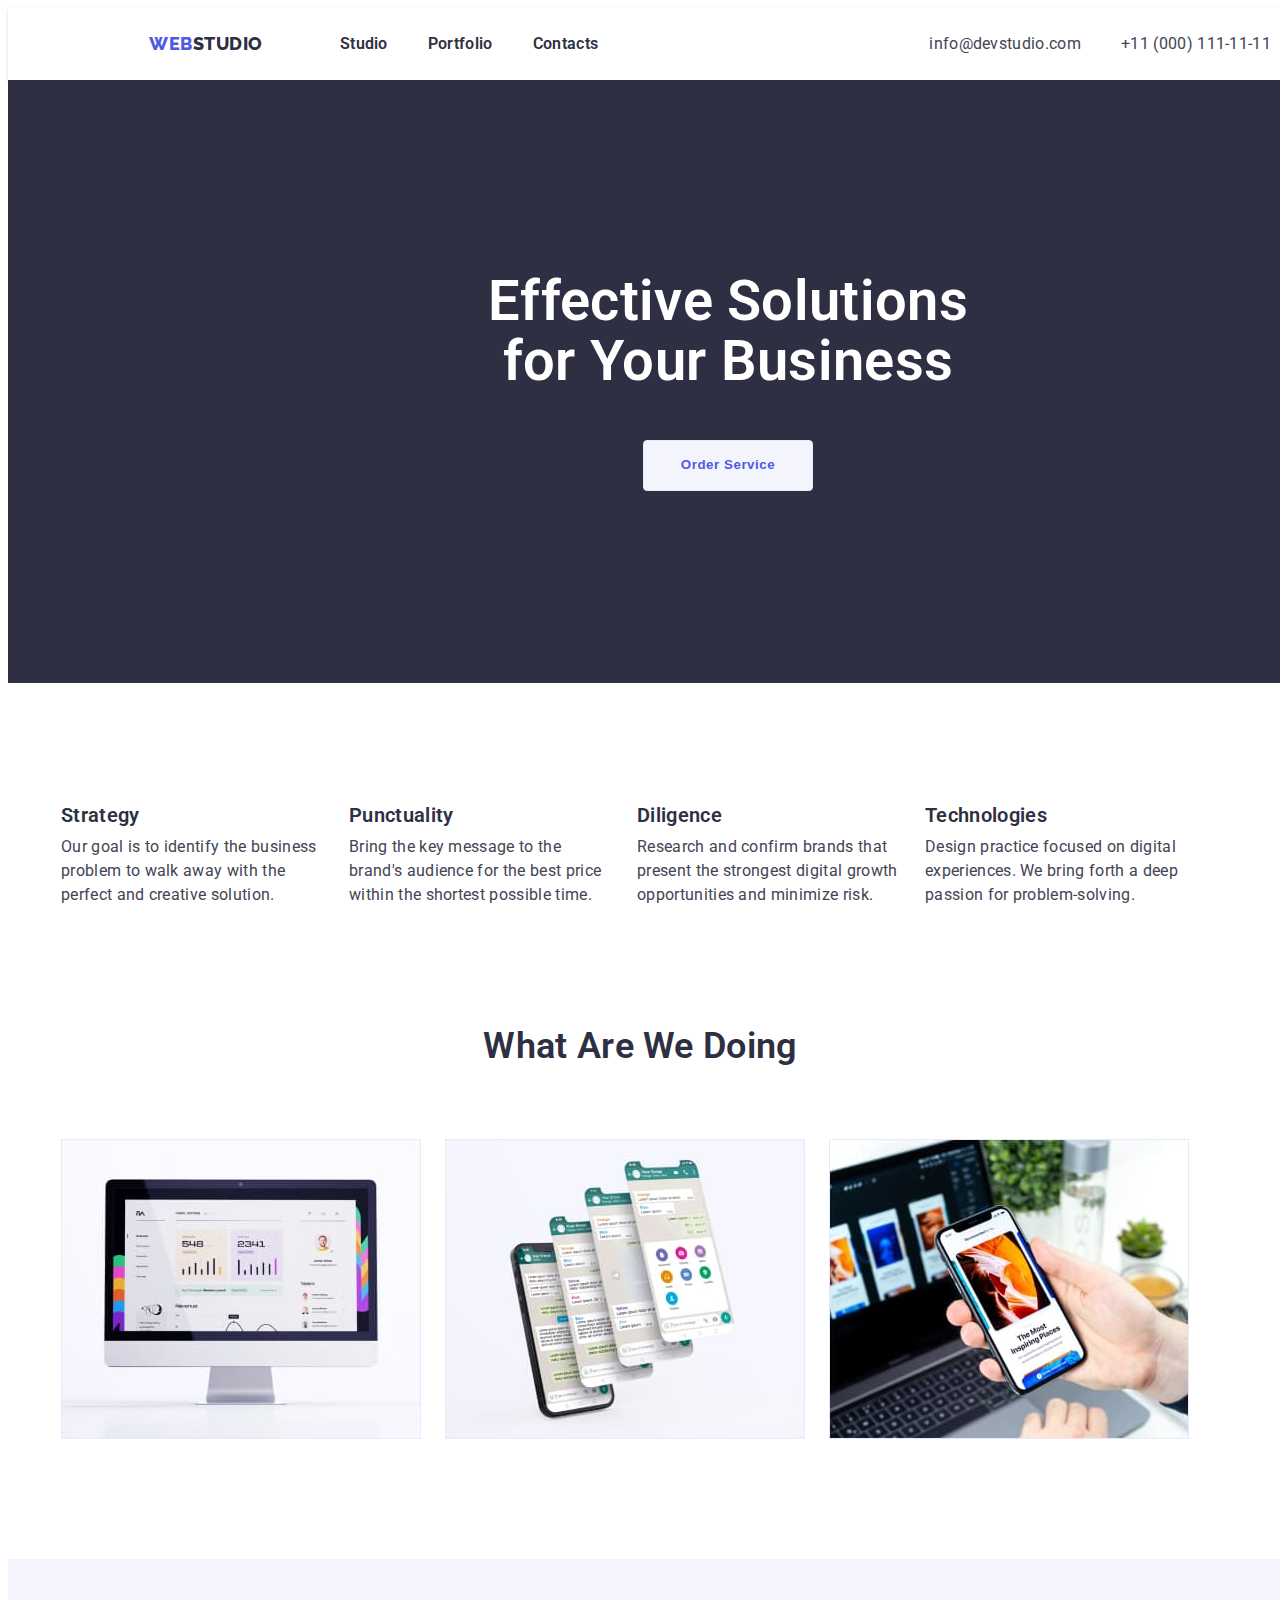
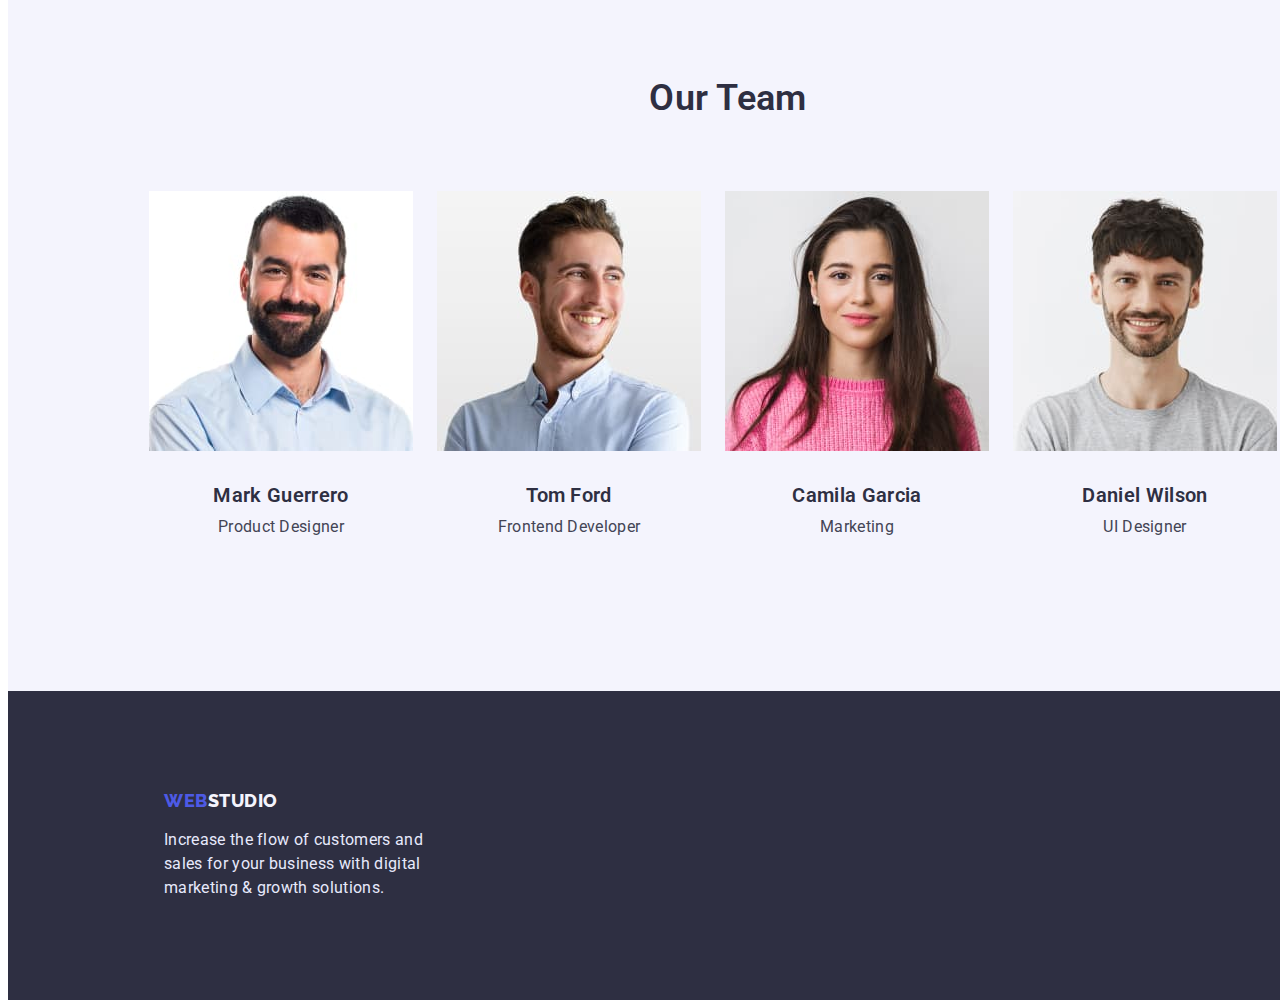
<file: index.html>
<!DOCTYPE html>
<html lang="en">

<head>
	<meta charset="UTF-8">
	<meta http-equiv="X-UA-Compatible" content="IE=edge">
	<meta name="viewport" content="width=device-width, initial-scale=1.0">
	<link rel="preconnect" href="https://fonts.googleapis.com">
	<link rel="preconnect" href="https://fonts.gstatic.com" crossorigin>
	<link href="https://fonts.googleapis.com/css2?family=Raleway:wght@700&family=Roboto:wght@400;500;700;900&display=swap"
		rel="stylesheet">
	<link rel="stylesheet" href="https://cdnjs.cloudflare.com/ajax/libs/modern-normalize/1.1.0/modern-normalize.min.css"
		integrity="sha512-wpPYUAdjBVSE4KJnH1VR1HeZfpl1ub8YT/NKx4PuQ5NmX2tKuGu6U/JRp5y+Y8XG2tV+wKQpNHVUX03MfMFn9Q=="
		crossorigin="anonymous" referrerpolicy="no-referrer">
	<link rel="stylesheet" href="./css/styles.css">
	<title>Студія</title>
</head>

<body>

	<!-- Навигация -->
	<header class="page-header">
		<div class="container flex">
			<nav class="page-nav flex">
				<a href="./index.html" class="logo"><span>Web</span>Studio</a>

				<ul class="nav-items flex">
					<li class="item">
						<a href="./index.html" class="link">Studio</a>
					</li>
					<li class="item">
						<a href="./portfolio.html" class="link">Portfolio</a>
					</li>
					<li class="item">
						<a href="" class="link">Contacts</a>
					</li>
				</ul>
			</nav>
			<ul class="menu-contacts flex">
				<li class="item">
					<a href="mailto:info@devstudio.com" class="link">info@devstudio.com</a>
				</li>
				<li class="item">
					<a href="tel:+110001111111" class="link">+11 (000) 111-11-11</a>
				</li>
			</ul>
		</div>
	</header>

	<main>
		<!-- Герой -->
		<div class="page-hero">
			<section class="hero container">
				<h1 class="heading">Effective Solutions for Your Business</h1>
				<button class="button" type="button">Order Service</button>
			</section>
		</div>

		<!-- Наши цели -->
		<section class="features-desc section">
			<div class="features-desc container">
				<ul class="features-list flex">
					<li class="item">
						<h3 class="title">Strategy</h3>
						<p class="text">Our goal is to identify the business
							problem to walk away with the perfect and creative solution.</p>
					</li>
					<li class="item">
						<h3 class="title">Punctuality</h3>
						<p class="text">Bring the key message to the brand's audience for the best price within the shortest
							possible
							time.</p>
					</li>
					<li class="item">
						<h3 class="title">Diligence</h3>
						<p class="text">Research and confirm brands that present the strongest digital growth opportunities and
							minimize risk.</p>
					</li>
					<li class="item">
						<h3 class="title">Technologies</h3>
						<p class="text">Design practice focused on digital experiences. We bring forth a deep passion for
							problem-solving.</p>
					</li>
				</ul>
			</div>
		</section>

		<!-- Что мы делаем -->
		<section class="features-examples section">
			<div class="features-examples container">
				<h2 class="heading">What Are We Doing</h2>
				<ul class="examples-list flex">
					<li class="item">
						<img src="./images/monitor.jpg" class="image" width="360" alt="monitor">
					</li>
					<li class="item">
						<img src="./images/layers.jpg" class="image" width="360" alt="layers">
					</li>
					<li class="item">
						<img src="./images/phone.jpg" class="image" width="360" alt="phone">
					</li>
				</ul>
			</div>
		</section>

		<!-- Наша команда -->
		<section class="team-cards section">
			<div class="team-cards container">
				<h2 class="heading">Our Team</h2>

				<ul class="team-list flex">
					<li class="item">
						<img src="./images/markguerrero.jpg" class="image" width="264" alt="Mark Guerrero">
						<div class="team-list block">
							<h3 class="title">Mark Guerrero</h3>
							<p class="text">Product Designer</p>
						</div>
					</li>
					<li class="item">
						<img src="./images/tomford.jpg" class="image" width="264" alt="Tom Ford">
						<div class="team-list block">
							<h3 class="title">Tom Ford</h3>
							<p class="text">Frontend Developer</p>
						</div>
					<li class="item">
						<img src="./images/camilagarcia.jpg" class="image" width="264" alt="Camila Garcia">
						<div class="team-list block">
							<h3 class="title">Camila Garcia</h3>
							<p class="text">Marketing</p>
						</div>
					<li class="item">
						<img src="./images/danielwilson.jpg" class="image" width="264" alt="Daniel Wilson">
						<div class="team-list block">
							<h3 class="title">Daniel Wilson</h3>
							<p class="text">UI Designer</p>
						</div>
				</ul>
			</div>
		</section>
	</main>

	<!-- Подвал -->
	<footer class="page-footer section">
		<a href="" class="logo footer"><span>Web</span>Studio</a>
		<p class="text footer">Increase the flow of customers and sales for your business with digital marketing & growth
			solutions.</p>
	</footer>
</body>

</html>
</file>
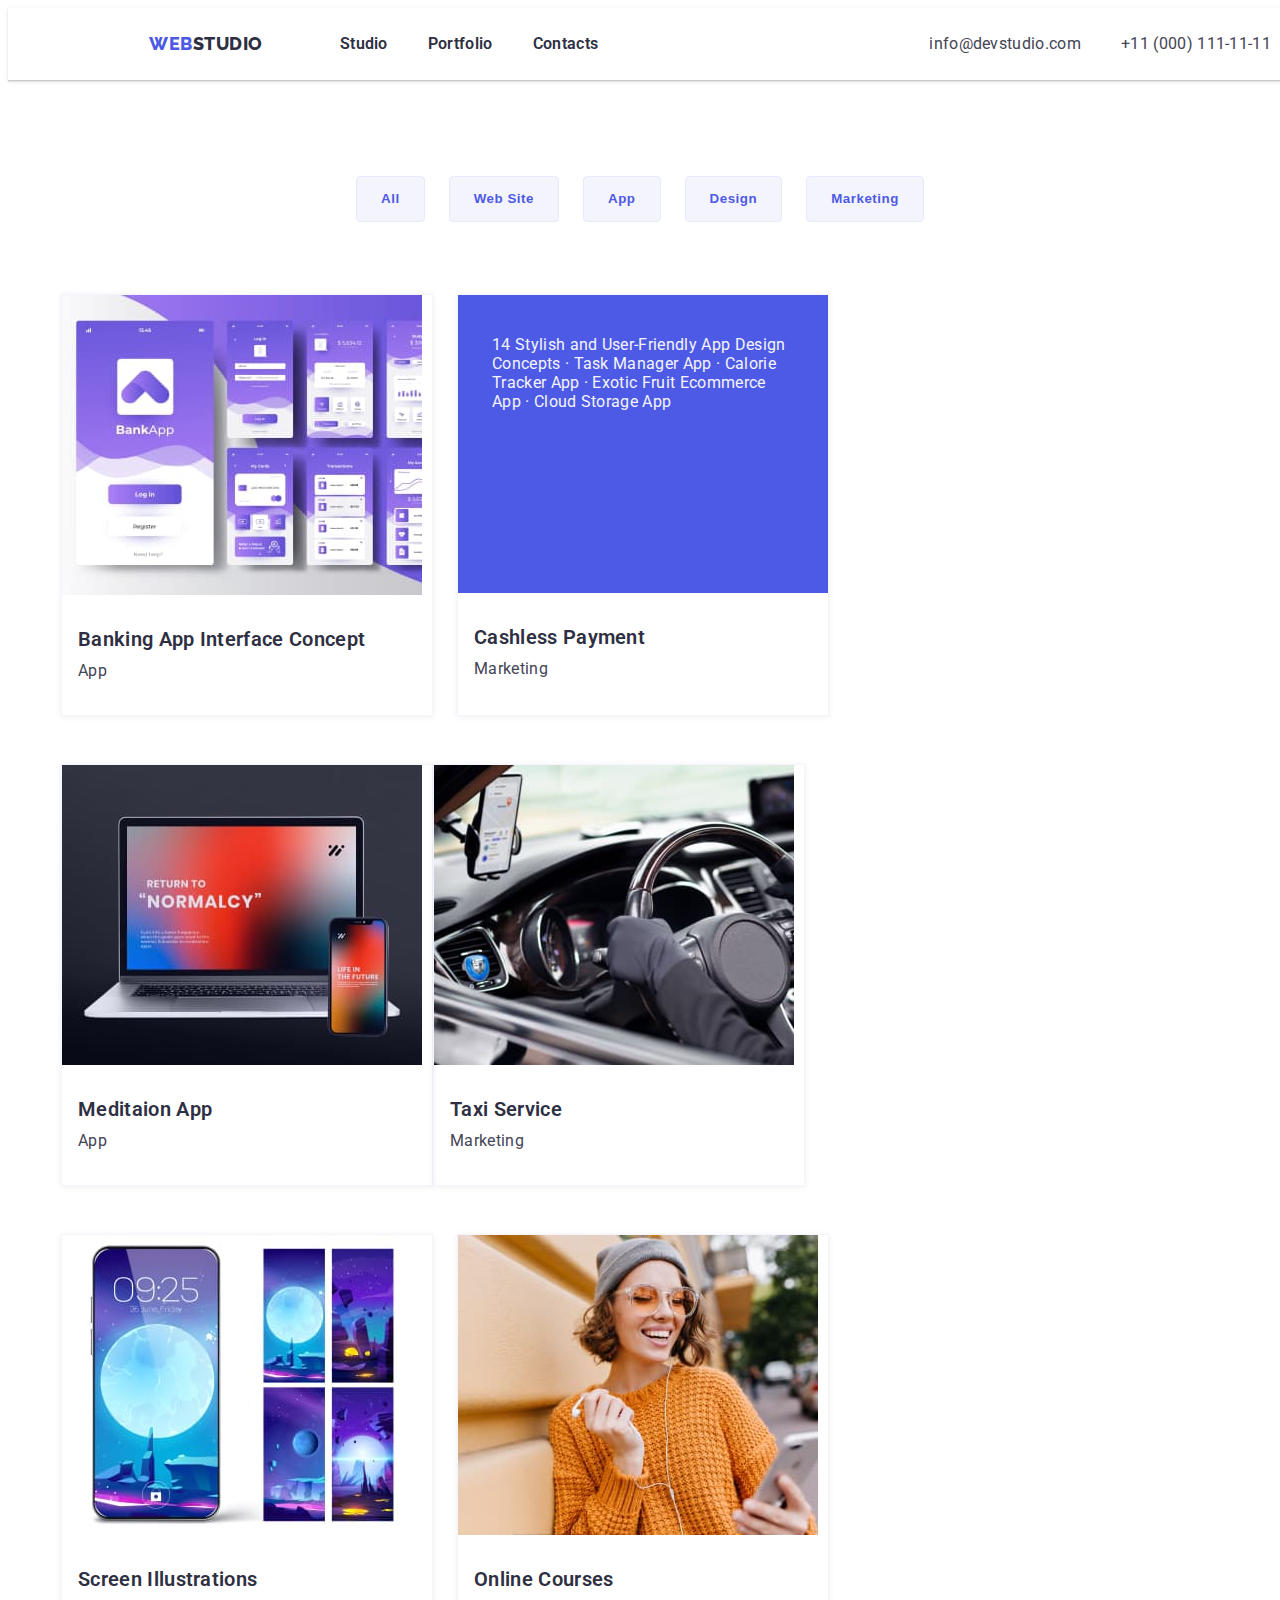
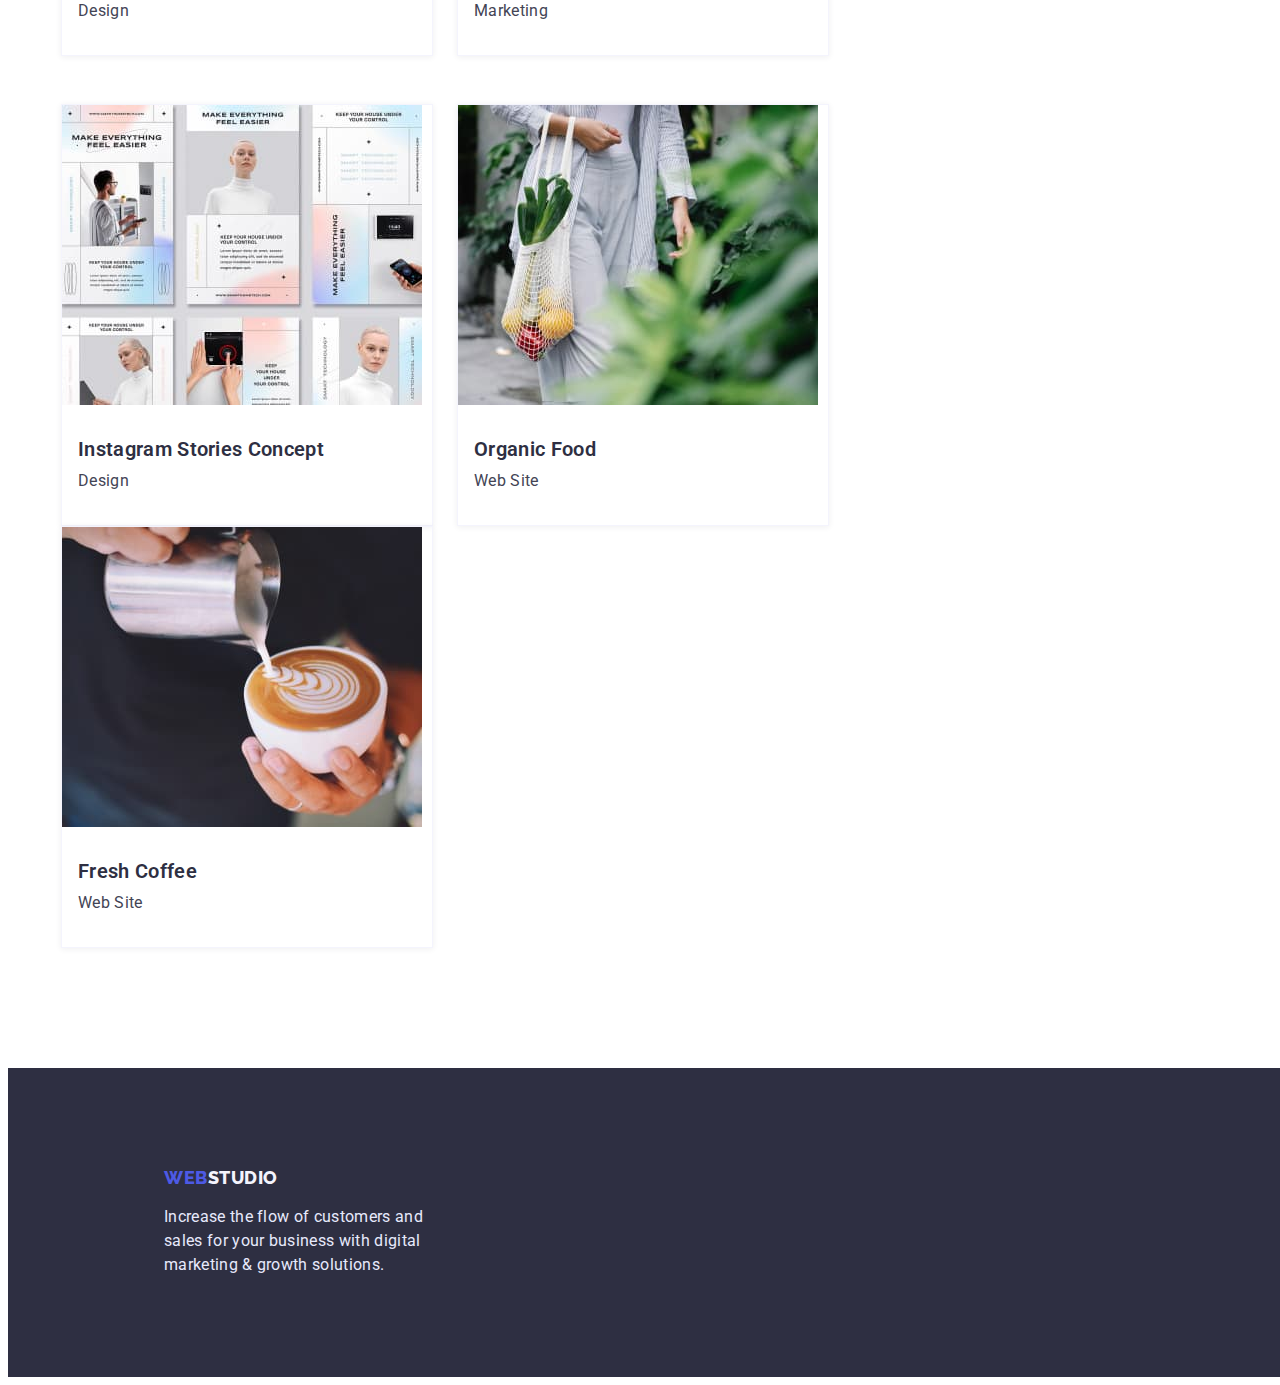
<file: portfolio.html>
<!DOCTYPE html>
<html lang="en">

<head>
	<meta charset="UTF-8">
	<meta http-equiv="X-UA-Compatible" content="IE=edge">
	<meta name="viewport" content="width=device-width, initial-scale=1.0">
	<link rel="preconnect" href="https://fonts.googleapis.com">
	<link rel="preconnect" href="https://fonts.gstatic.com" crossorigin>
	<link href="https://fonts.googleapis.com/css2?family=Raleway:wght@700&family=Roboto:wght@400;500;700;900&display=swap"
		rel="stylesheet">
	<link rel="stylesheet" href="https://cdnjs.cloudflare.com/ajax/libs/modern-normalize/1.1.0/modern-normalize.min.css"
		integrity="sha512-wpPYUAdjBVSE4KJnH1VR1HeZfpl1ub8YT/NKx4PuQ5NmX2tKuGu6U/JRp5y+Y8XG2tV+wKQpNHVUX03MfMFn9Q=="
		crossorigin="anonymous" referrerpolicy="no-referrer">
	<link rel="stylesheet" href="./css/styles.css">
	<title>Портфоліо</title>
</head>

<body>

	<!-- Навигация -->
	<header class="page-header">
		<div class="container flex">
			<nav class="page-nav flex">
				<a href="./index.html" class="logo"><span>Web</span>Studio</a>

				<ul class="nav-items flex">
					<li class="item">
						<a href="./index.html" class="link">Studio</a>
					</li>
					<li class="item">
						<a href="./portfolio.html" class="link">Portfolio</a>
					</li>
					<li class="item">
						<a href="" class="link">Contacts</a>
					</li>
				</ul>
			</nav>
			<ul class="menu-contacts flex">
				<li class="item">
					<a href="mailto:info@devstudio.com" class="link">info@devstudio.com</a>
				</li>
				<li class="item">
					<a href="tel:+110001111111" class="link">+11 (000) 111-11-11</a>
				</li>
			</ul>
		</div>
	</header>

	<main class="portfolio section">
		<div class="container">
			<!-- Фильтр -->
			<ul class="filter-buttons flex">
				<li class="item"><button class="button" type="button">All</button></li>
				<li class="item"><button class="button" type="button">Web Site</button></li>
				<li class="item"><button class="button" type="button">App</button></li>
				<li class="item"><button class="button" type="button">Design</button></li>
				<li class="item"><button class="button" type="button">Marketing</button></li>
			</ul>

			<!-- Карточки -->
			<section class="project-cards">
				<ul class="project-cards">
					<li class="card">
						<img src="./images/bank-app.jpg" class="image" width="360" alt="Banking App Interface image">
						<div class="block">
							<h3 class="title">Banking App Interface Concept</h3>
							<p class="text">App</p>
						</div>
					</li>
					<li class="card">
						<!-- <img src="" class="image" width="360" alt=""> -->
						<div class="block-tmp">
							<p class="text-tmp">14 Stylish and User-Friendly App Design Concepts · Task Manager App · Calorie
								Tracker
								App
								· Exotic Fruit Ecommerce App ·
								Cloud Storage App</p>
						</div>
						<div class="block">
							<h3 class="title">Cashless Payment</h3>
							<p class="text">Marketing</p>
						</div>
					</li>
					<li class="card">
						<img src="./images/meditaion-app.jpg" class="image" width="360" alt="Meditaion App image">
						<div class="block">
							<h3 class="title">Meditaion App</h3>
							<p class="text">App</p>
						</div>
					</li>
					<li class="card">
						<img src="./images/taxi-service.jpg" class="image" width="360" alt="Taxi Service image">
						<div class="block">
							<h3 class="title">Taxi Service</h3>
							<p class="text">Marketing</p>
						</div>
					</li>
					<li class="card">
						<img src="./images/screen-illustrations.jpg" class="image" width="360" alt="Screen Illustrations image">
						<div class="block">
							<h3 class="title">Screen Illustrations</h3>
							<p class="text">Design</p>
						</div>
					</li>
					<li class="card">
						<img src="./images/online-courses.jpg" class="image" width="360" alt="Online Courses image">
						<div class="block">
							<h3 class="title">Online Courses</h3>
							<p class="text">Marketing</p>
						</div>
					</li>
					<li class="card">
						<img src="./images/instagram-stories-concept.jpg" class="image" width="360"
							alt="Instagram Stories Concept image">
						<div class="block">
							<h3 class="title">Instagram Stories Concept</h3>
							<p class="text">Design</p>
						</div>
					</li>
					<li class="card">
						<img src="./images/organic-food.jpg" class="image" width="360" alt="Organic Food image">
						<div class="block">
							<h3 class="title">Organic Food</h3>
							<p class="text">Web Site</p>
						</div>
					</li>
					<li class="card">
						<img src="./images/fresh-coffee.jpg" class="image" width="360" alt="Fresh Coffee image">
						<div class="block">
							<h3 class="title">Fresh Coffee</h3>
							<p class="text">Web Site</p>
						</div>
					</li>
				</ul>
			</section>
		</div>
	</main>

	<!-- Подвал -->
	<footer class="page-footer section">
		<a href="" class="logo footer"><span>Web</span>Studio</a>
		<p class="text footer">Increase the flow of customers and sales for your business with digital marketing & growth
			solutions.</p>
	</footer>
</body>

</html>
</file>
<file: css/styles.css>
/* Переменные */
:root {
	--brand-color: #4D5AE5;
	--heading-color: #2E2F42;
	--body-color: #434455;
	--raleway: 'Raleway', sans-serif;
	--roboto: 'Roboto', sans-serif;
}

body {
	color: var(--heading-color);
	font-family: var(--roboto);
	font-size: 16px;
	letter-spacing: 0.02em;
}

h1,
h2,
h3,
h4,
h5,
h6,
ul,
p {
	margin-top: 0;
	margin-bottom: 0;
}

a {
	text-decoration: none;
}

ul {
	list-style: none;
	padding: 0;
}

.container {
	width: 1158px;
	padding: 0 15px;
	margin: 0 auto;
	align-items: center;
}

.flex {
	display: flex;
}

.section {
	padding: 120px 0;
}

/* Хедер */
.page-header {
	width: 1440px;
	margin: 0 auto;
	box-shadow: 0px 2px 1px rgba(46, 47, 66, 0.08), 0px 1px 1px rgba(46, 47, 66, 0.16), 0px 1px 6px rgba(46, 47, 66, 0.08);
}

/* Логотип */
.logo {
	display: block;
	padding: 24px 0;
	margin-right: 77px;
	color: var(--heading-color);
	font-family: var(--raleway);
	font-size: 18px;
	font-weight: 800;
	line-height: 1.33;
	text-transform: uppercase;
	letter-spacing: 0.03em;
}

.logo span {
	color: var(--brand-color);
}

.logo:hover,
.logo.footer:hover {
	color: var(--body-color);
}

.logo:focus,
.logo.footer:focus {
	color: var(--body-color);
}

/* Навигация */
.nav-items .link {
	display: block;
	color: var(--heading-color);
	font-weight: 600;
	line-height: 1.5;
	padding: 24px 0;
}

.nav-items .item+.item {
	margin-left: 40px;
}

.nav-items .link:hover,
.nav-items .link:focus {
	color: var(--body-color);
}

.nav-items .link:active {
	color: var(--brand-color);
}

/* Контакты */
.menu-contacts {
	margin-left: 331px;
}

.menu-contacts .link {
	display: block;
	color: var(--body-color);
	line-height: 1.5;
	padding: 24px 0;
}

.menu-contacts .item+.item {
	margin-left: 40px;
}

.menu-contacts .link:hover,
.menu-contacts .link:focus {
	color: var(--brand-color);
}

/* Кнопки */
.filter-buttons .button,
.hero .button {
	color: var(--brand-color);
	background: #F4F4FD;
	border: 1px solid #E7E9FC;
	border-radius: 4px;
	font-weight: 600;
	line-height: 1.5;
	letter-spacing: 0.04em;
	cursor: pointer;
}

.hero .button {
	width: 170px;
	height: 51px;
}

.button:hover,
.button:focus {
	color: #FFFFFF;
	border: 1px solid transparent;
	background-color: var(--brand-color);
}

.filter-buttons {
	margin-bottom: 72px;
	align-items: center;
	justify-content: center;
}

.filter-buttons .button {
	padding: 12px 24px;
}

/* ЗАГОЛОВКИ */
/* H1 title*/
.hero .heading {
	color: #FFFFFF;
	font-size: 56px;
	font-weight: 600;
	line-height: 1.07;
	margin-bottom: 48px;
	width: 492px;
	margin-left: auto;
	margin-right: auto;
}

/* H2 titles */
.features-examples .heading,
.team-cards .heading {
	font-size: 36px;
	font-weight: 600;
	line-height: 1.11;
}

/* H3 titles */
.project-cards .title,
.features-desc .title,
.team-cards .title {
	color: var(--heading-color);
	font-size: 20px;
	font-weight: 600;
	line-height: 1.2;
	margin-bottom: 8px;
}

/* p text */
.project-cards .text,
.features-desc .text,
.team-cards .text {
	color: var(--body-color);
	line-height: 1.5;
	letter-spacing: 0.02em;
}

/* Наша команда */
.team-list .block,
.project-cards .block {
	padding: 32px 0;
}

.examples-list .image,
.team-list .image,
.project-cards .image {
	display: block;
}

.page-hero {
	width: 1440px;
	margin: 0 auto;
	background-color: var(--heading-color);
}

.hero.container {
	display: inherit;
	text-align: center;
	padding: 192px 0;
}

.features-list .item {
	width: 264px;
}

.features-list .item+.item,
.examples-list .item+.item,
.team-list .item+.item,
.filter-buttons .item+.item {
	margin-left: 24px;
}

/* Карточки */
.portfolio.section {
	padding: 96px 0 120px;
}

.project-cards {
	display: flex;
	flex-wrap: wrap;
}

.project-cards .image {
	max-width: 100%;
}

.project-cards .card {
	flex-basis: calc((100% - 48px) / 3);
	width: 360px;
	margin-right: 24px;
	margin-bottom: 48px;
	border: 0.5px solid #F4F4FD;
	box-shadow: 0px 1px 6px rgba(46, 47, 66, 0.08);
}

.project-cards .card:nth-child(3n) {
	margin-right: 0px;
}

.project-cards .card:nth-last-child(-n + 3) {
	margin-bottom: 0px;
}

.project-cards .title,
.project-cards .text {
	margin-left: 16px;
}

/* Временная заглушка карточки */
.project-cards .block-tmp {
	background-color: var(--brand-color);
	height: 298px;
}

.card .text-tmp {
	color: #F4F4FD;
	padding: 40px 34px 164px;
}

.project-cards .card:hover,
.project-cards .card:focus {
	border: 0.5px solid #F4F4FD;
	box-shadow: 0px 1px 6px rgba(46, 47, 66, 0.08), 0px 1px 1px rgba(46, 47, 66, 0.16), 0px 2px 1px rgba(46, 47, 66, 0.08);
}

.features-examples {
	display: inherit;
	text-align: center;
	padding-top: 0;
}

.features-examples .heading,
.team-cards .heading {
	margin-bottom: 72px;
}

.team-cards.section {
	width: 1440px;
	margin: 0 auto;
	background-color: #F4F4FD;
}

.team-cards {
	display: inherit;
	text-align: center;
}

/* Подвал */
.page-footer {
	width: 1440px;
	margin: 0 auto;
	background-color: var(--heading-color);
}

.page-footer.section {
	padding: 100px 156px;
}

.logo.footer {
	display: block;
	width: 115px;
	padding: 0;
	color: #F4F4FD;
	line-height: 1.16;
	margin-bottom: 16px;
}

.text.footer {
	color: #E7E9FC;
	line-height: 1.5;
	width: 264px;
}
</file>
